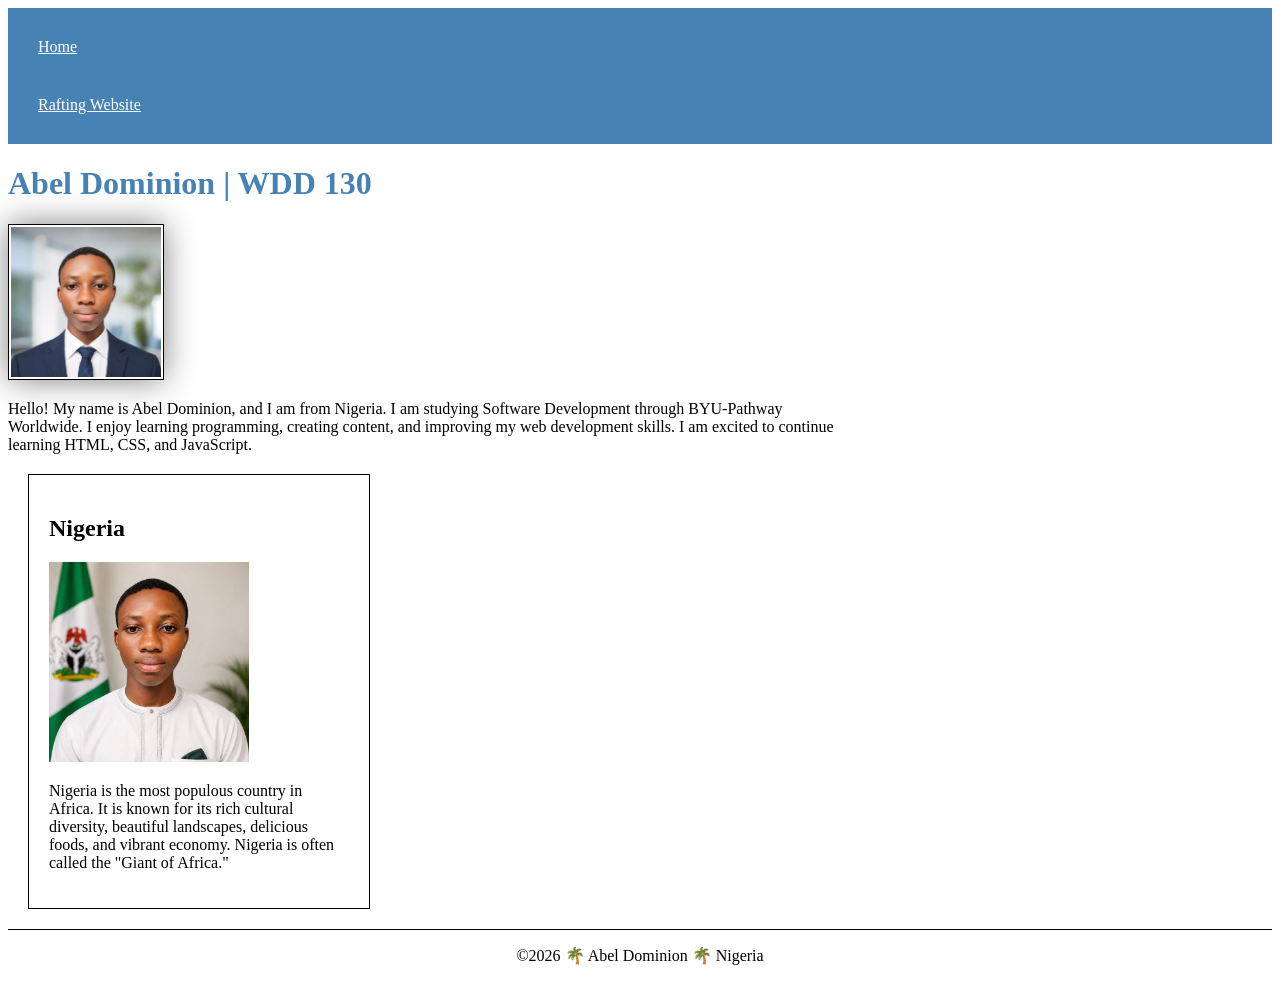
<file: index.html>
<!DOCTYPE html>
<html lang="en">

<head>
    <meta charset="UTF-8">
    <meta name="viewport" content="width=device-width, initial-scale=1.0">
    <title>Abel Dominion | WDD 130</title>

    <meta name="description"
      content="Abel Dominion WDD 130 home page showcasing web development assignments and projects.">
    <meta name="author" content="Abel Dominion">

    <link rel="stylesheet" href="styles/styles.css">
</head>

<body>
    <header>
        <nav>
            <a href="#">Home</a>
            <a href="wwr/">Rafting Website</a>
        </nav>
    </header>

    <main>
        <h1>Abel Dominion | WDD 130</h1>

        <img src="images/profile.jpg" alt="Hello, my name is Abel Dominion">

        <p>
            Hello! My name is Abel Dominion, and I am from Nigeria. I am studying Software
            Development through BYU-Pathway Worldwide. I enjoy learning programming, creating
            content, and improving my web development skills. I am excited to continue learning
            HTML, CSS, and JavaScript.
        </p>
    </main>

    <aside>
        <h2>Nigeria</h2>
        <img src="images/nigeria.jpg" alt="Beautiful scenery in Nigeria">
        <p>
            Nigeria is the most populous country in Africa. It is known for its rich cultural
            diversity, beautiful landscapes, delicious foods, and vibrant economy. Nigeria is
            often called the "Giant of Africa."
        </p>
    </aside>

    <footer>
        <p>&copy;2026 🌴 Abel Dominion 🌴 Nigeria</p>
    </footer>
</body>

</html>
</file>
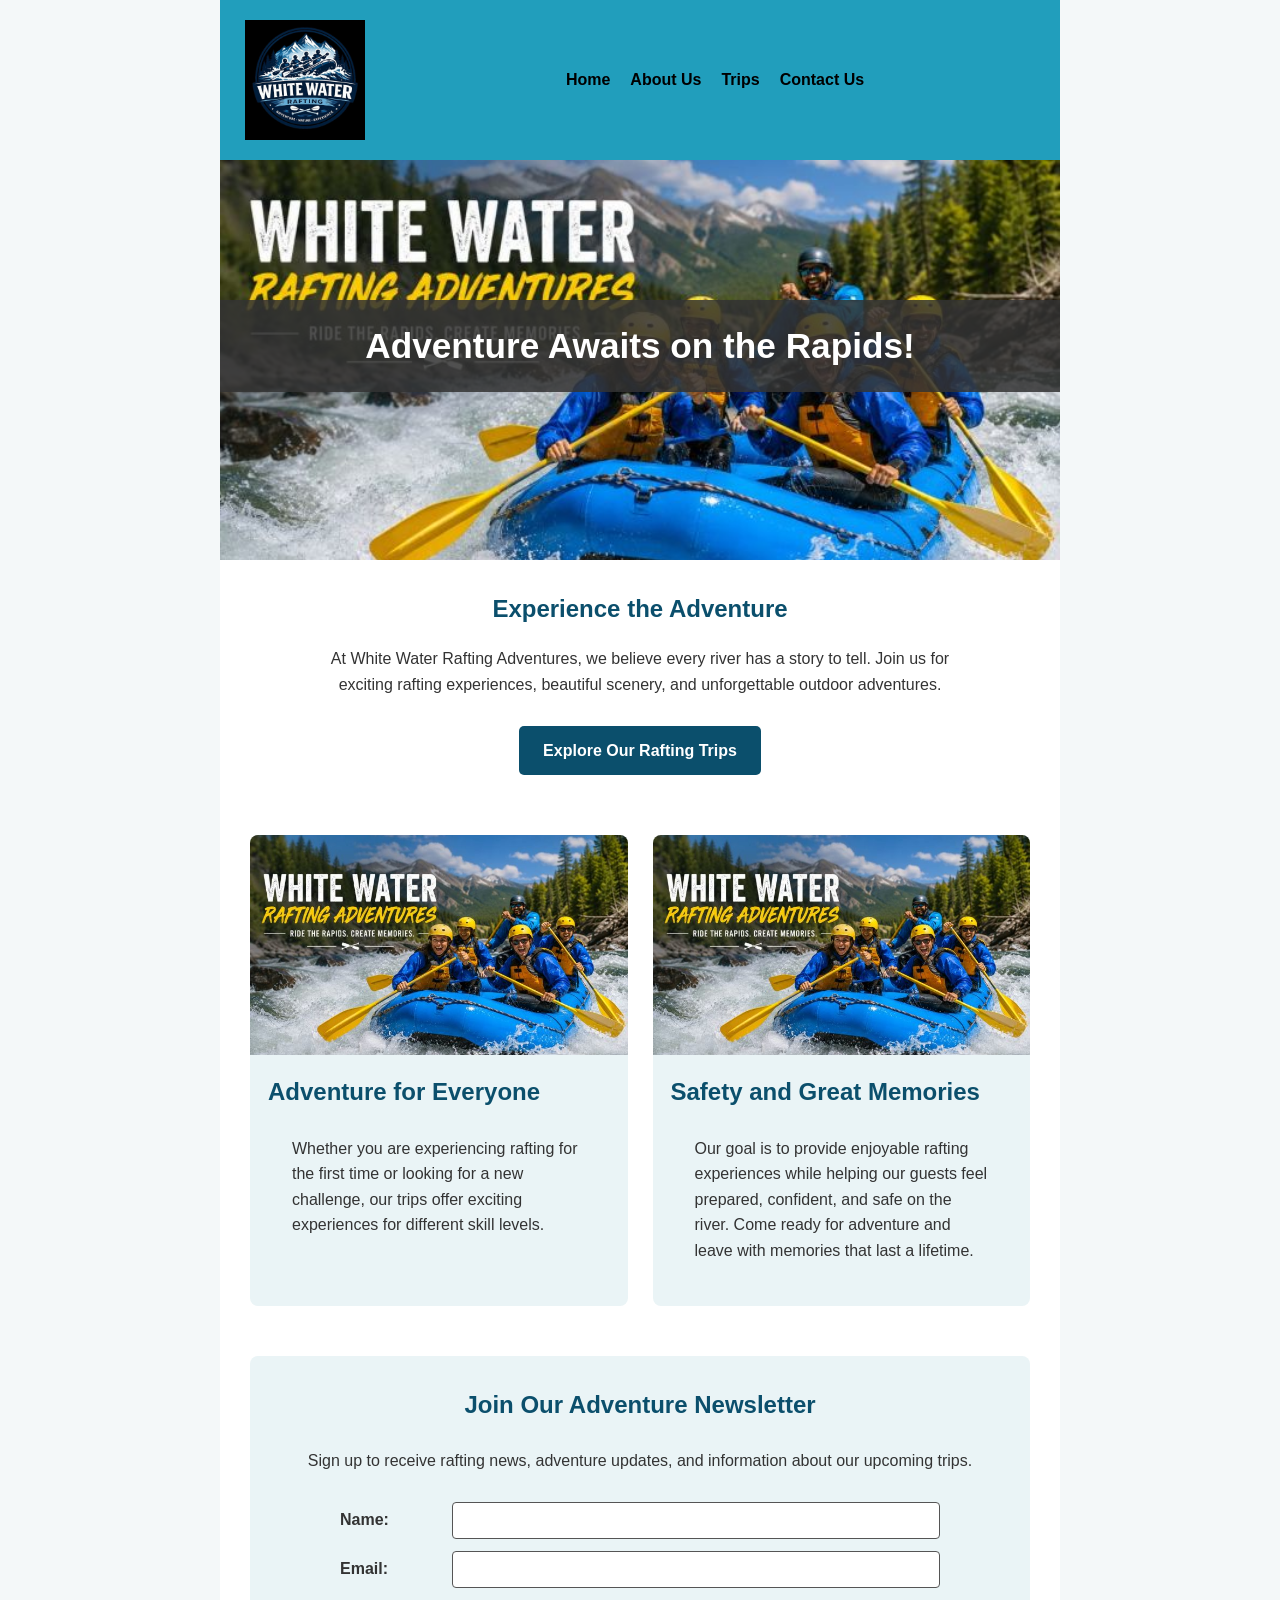
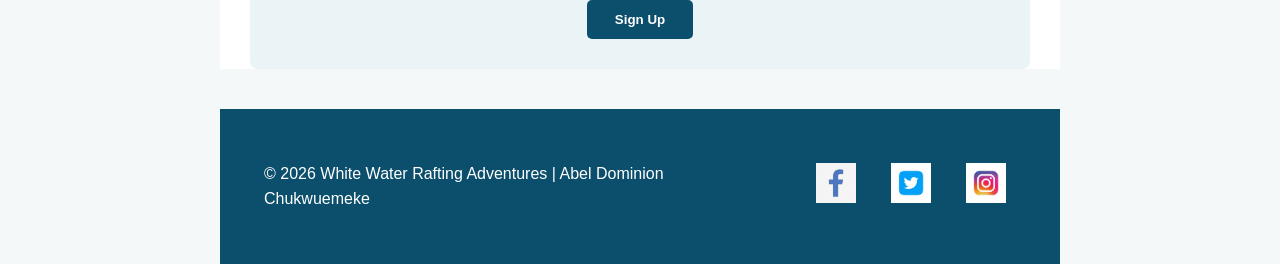
<file: wwr/index.html>
<!DOCTYPE html>
<html lang="en-US">

<head>
    <meta charset="UTF-8">
    <meta name="viewport" content="width=device-width, initial-scale=1.0">

    <meta name="description"
      content="Welcome to White Water Rafting Adventures. Discover exciting rafting trips, unforgettable river experiences, and outdoor adventures for everyone.">

    <meta name="author" content="Abel Dominion Chukwuemeke">

    <title>Home | White Water Rafting Adventures</title>

    <link rel="stylesheet" href="styles/rafting.css">
</head>

<body>

    <header>
        <img src="images/logo.jpg" alt="White Water Rafting Adventures Logo">

        <nav>
            <a href="index.html">Home</a>
            <a href="about.html">About Us</a>
            <a href="trips.html">Trips</a>
            <a href="contact.html">Contact Us</a>
        </nav>
    </header>

    <main>

        <!-- Hero Section -->
        <section class="hero">

            <img src="images/hero.jpg"
              alt="People enjoying an exciting white water rafting adventure">

            <h1>Adventure Awaits on the Rapids!</h1>

        </section>


        <!-- Introduction and Call to Action -->
        <section class="home-intro">

            <h2>Experience the Adventure</h2>

            <p>
                At White Water Rafting Adventures, we believe every river has
                a story to tell. Join us for exciting rafting experiences,
                beautiful scenery, and unforgettable outdoor adventures.
            </p>

            <a class="cta-button" href="trips.html">
                Explore Our Rafting Trips
            </a>

        </section>


        <!-- Purpose and Offerings -->
        <div class="home-grid">

            <article class="home-grid-item">

                <img src="images/adventure1.jpg" alt="Rafters enjoying an exciting river adventure">

                <div>
                    <h2>Adventure for Everyone</h2>

                    <p>
                        Whether you are experiencing rafting for the first
                        time or looking for a new challenge, our trips offer
                        exciting experiences for different skill levels.
                    </p>
                </div>

            </article>


            <article class="home-grid-item">

                <img src="images/adventure2.jpg" alt="Rafting group navigating the river">

                <div>
                    <h2>Safety and Great Memories</h2>

                    <p>
                        Our goal is to provide enjoyable rafting experiences
                        while helping our guests feel prepared, confident,
                        and safe on the river. Come ready for adventure and
                        leave with memories that last a lifetime.
                    </p>
                </div>

            </article>

        </div>


        <!-- Newsletter -->
        <section class="newsletter">

            <h2>Join Our Adventure Newsletter</h2>

            <p>
                Sign up to receive rafting news, adventure updates, and
                information about our upcoming trips.
            </p>

            <form action="#" method="post">

                <label for="newsletter-name">Name:</label>

                <input type="text" id="newsletter-name" name="newsletter-name" required>

                <label for="newsletter-email">Email:</label>

                <input type="email" id="newsletter-email" name="newsletter-email" required>

                <button type="submit">Sign Up</button>

            </form>

        </section>

    </main>


    <footer>

        <p>
            &copy; 2026 White Water Rafting Adventures |
            Abel Dominion Chukwuemeke
        </p>

        <nav class="socialmedia">

            <a href="https://facebook.com">
                <img src="images/facebook.png" alt="Facebook">
            </a>

            <a href="https://twitter.com">
                <img src="images/twitter.png" alt="Twitter">
            </a>

            <a href="https://instagram.com">
                <img src="images/instagram.png" alt="Instagram">
            </a>

        </nav>

    </footer>

</body>

</html>
</file>
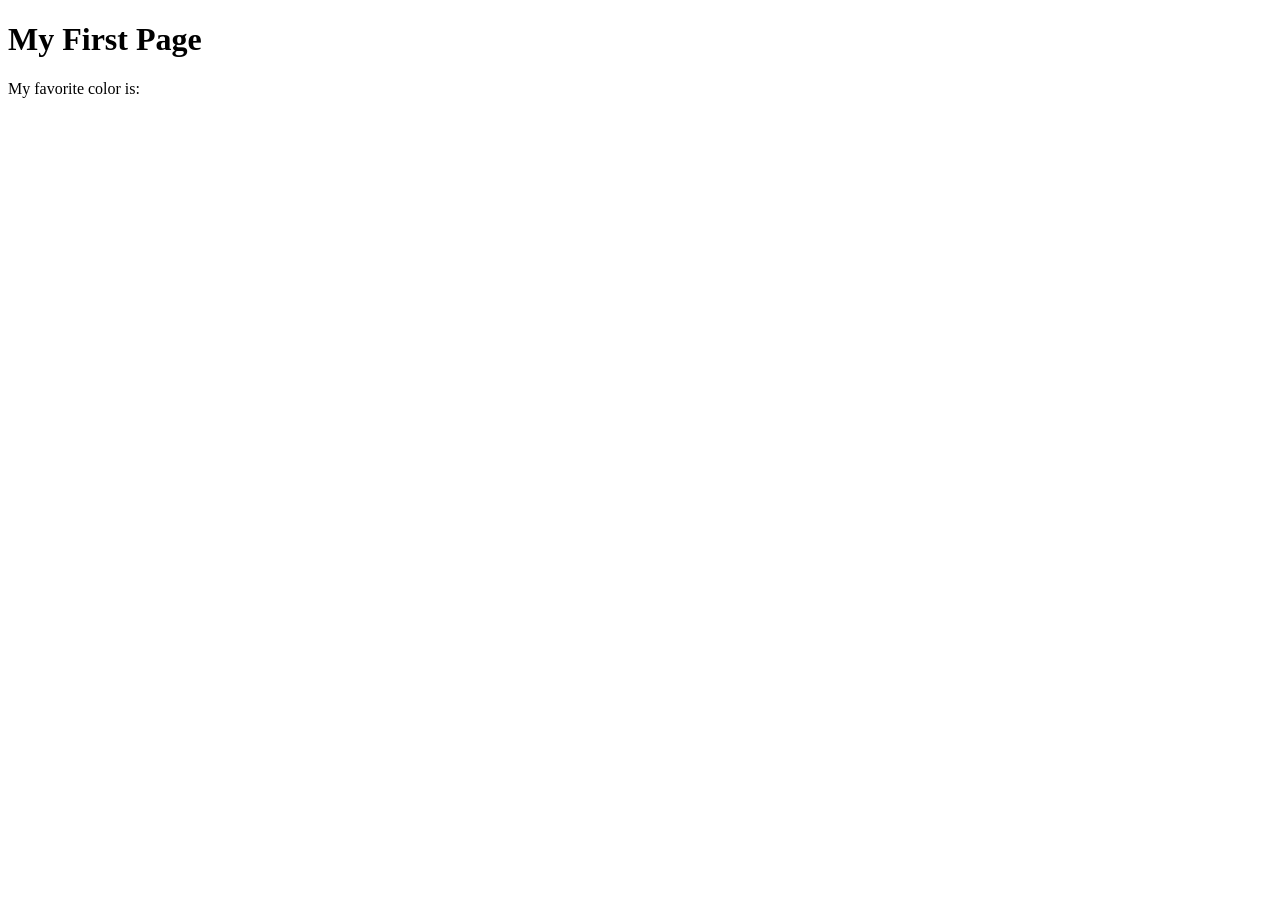
<file: week01/first-page.html>
<!DOCTYPE html>
<html lang="en">
<head>
    <meta charset="UTF-8">
    <meta name="viewport" content="width=device-width, initial-scale=1.0">
    <title>My First Page</title>
</head>
<body>
    <h1>My First Page</h1>
    <p>My favorite color is: </p>
</body>
</html>
</file>
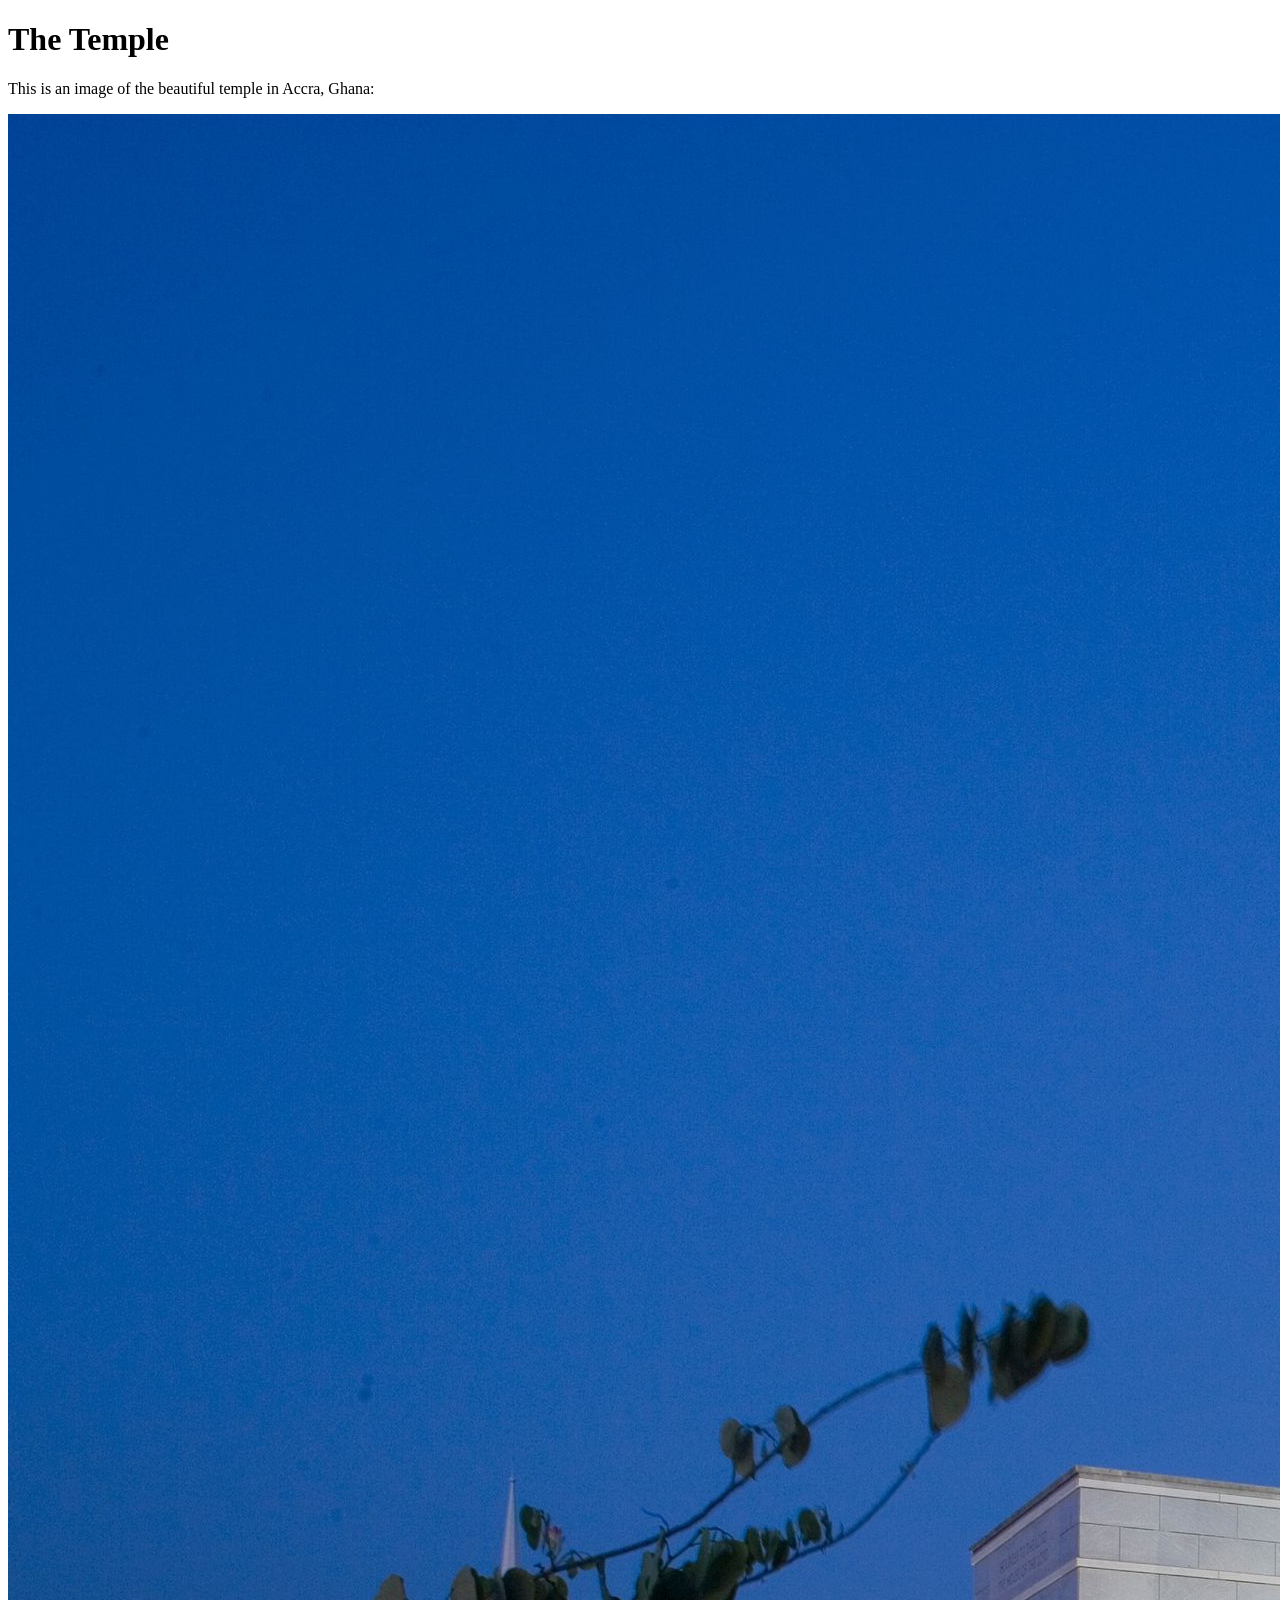
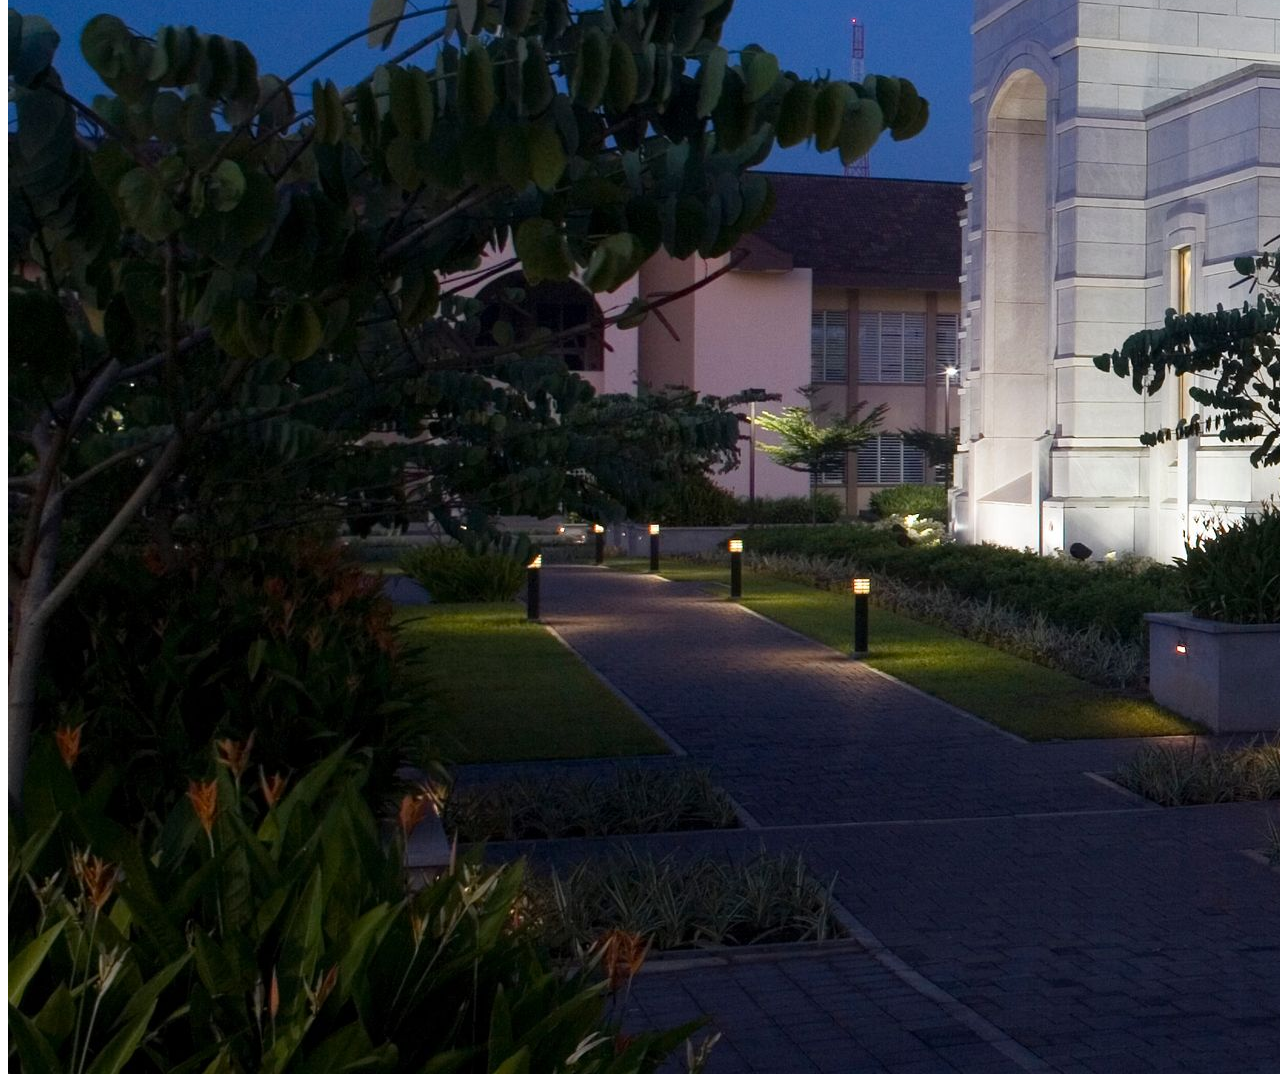
<file: week01/images.html>
<!DOCTYPE html>
<html lang="en">
<head>
    <meta charset="UTF-8">
    <meta name="viewport" content="width=device-width, initial-scale=1.0">
    <title>Temple Image</title>
</head>
<body>
    <h1>The Temple</h1>
    <p>This is an image of the beautiful temple in Accra, Ghana:</p>
    <img src="images/temple-large.jpeg" alt="The Accra Ghana Temple">
    
</body>
</html>
</file>
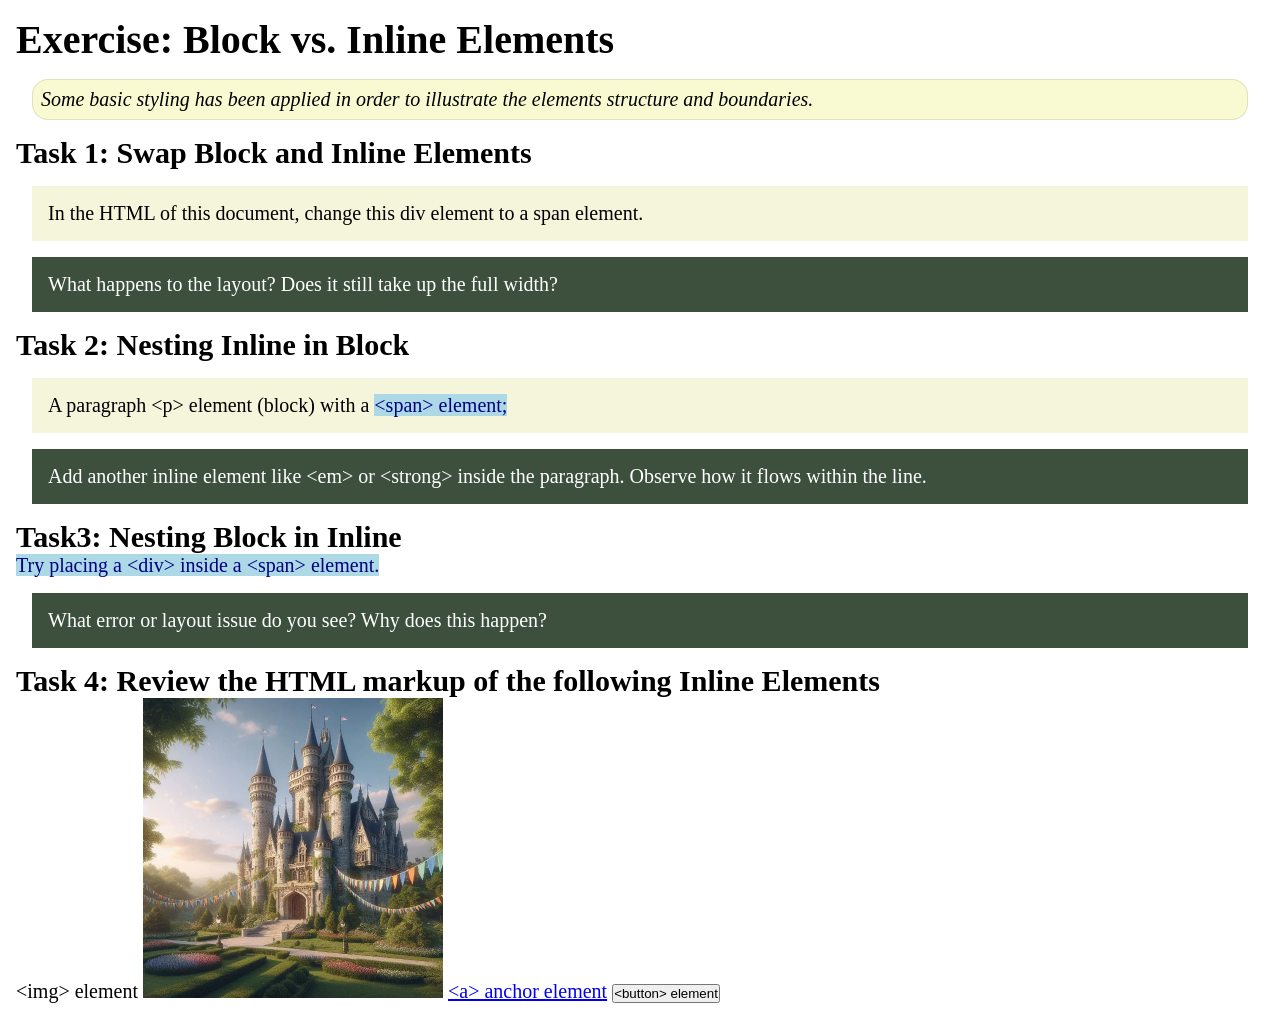
<file: week02/block-vs-inline.html>
<!DOCTYPE html>
<html lang="en">

<head>
    <meta charset="UTF-8">
    <meta name="viewport" content="width=device-width, initial-scale=1.0">
    <title>Exercise: Block vs. Inline Elements</title>
    <link rel="stylesheet" href="styles/block-vs-inline.css">
</head>

<body>
    <main>
        <h1>Exercise: Block vs. Inline Elements</h1>
        <p class="note">Some basic styling has been applied in order to illustrate the elements structure and
            boundaries.</p>

        <h2>Task 1: Swap Block and Inline Elements</h2>
        <div>In the HTML of this document, change this div element to a span element.</div>

        <p class="question">What happens to the layout? Does it still take up the full width?</p>

        <h2>Task 2: Nesting Inline in Block</h2>
        <p>A paragraph &lt;p&gt; element (block) with a <span>&lt;span&gt; element;</span></p>
        <p class="question">Add another inline element like &lt;em&gt; or &lt;strong&gt; inside the paragraph. Observe
            how it flows within the line.</p>

        <h2>Task3: Nesting Block in Inline</h2>
        <span>Try placing a &lt;div&gt; inside a &lt;span&gt; element.</span>
            <p class="question">What error or layout issue do you see? Why does this happen?</p>


            <h2>Task 4: Review the HTML markup of the following Inline Elements</h2>
        &lt;img&gt; element
        <img src="images/castle.webp" alt="placeholder image (images are inline)" width="300" height="300">
        <a href="https://churchofjesuschrist.org">&lt;a&gt; anchor element</a>
        <button type="button">&lt;button&gt; element</button>
    </main>
</body>

</html>
</file>
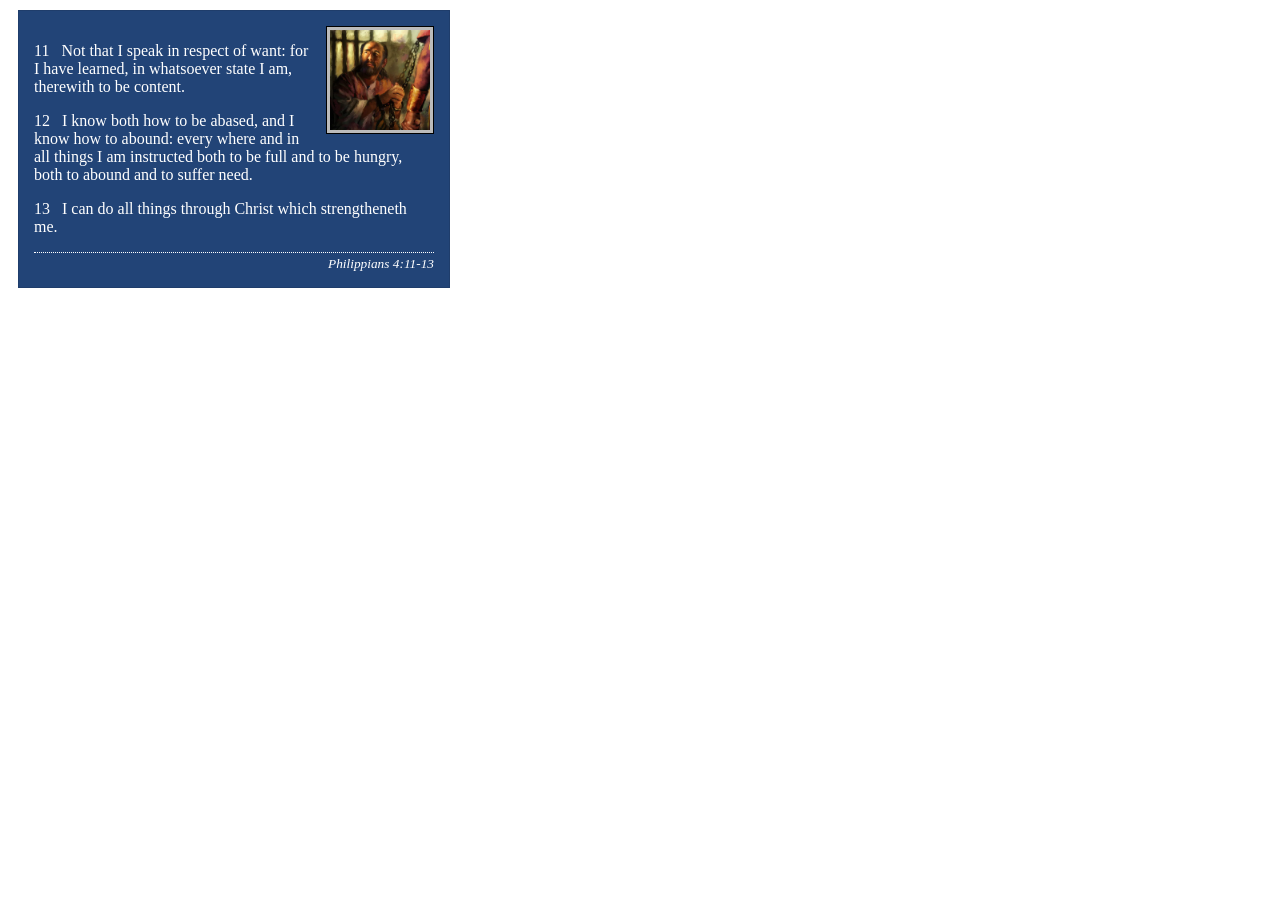
<file: week02/box-model-solution.html>
<!DOCTYPE html>
<html lang="en">
<head>
    <meta charset="UTF-8">
    <meta name="viewport" content="width=device-width, initial-scale=1.0">
    <title>Box Model Activity</title>
    <link rel="stylesheet" href="styles/box-model-solution.css">
</head>
<body>
    <main>
        <div class="callout">
            <img src="images/apostle-paul-imprisoned.webp" alt="Paul the Apostle - Imprisoned in Rome" width="200" height="200">
            <blockquote>
                <p>11 &nbsp; Not that I speak in respect of want: for I have learned, in whatsoever state I am, therewith to be content.</p>
                <p>12 &nbsp; I know both how to be abased, and I know how to abound: every where and in all things I am instructed both to be full and to be hungry, both to abound and to suffer need.</p>
                <p>13 &nbsp; I can do all things through Christ which strengtheneth me.</p>
            </blockquote>
            <cite>Philippians 4:11-13</cite>
        </div>
    </main>
</body>
</html>
</file>
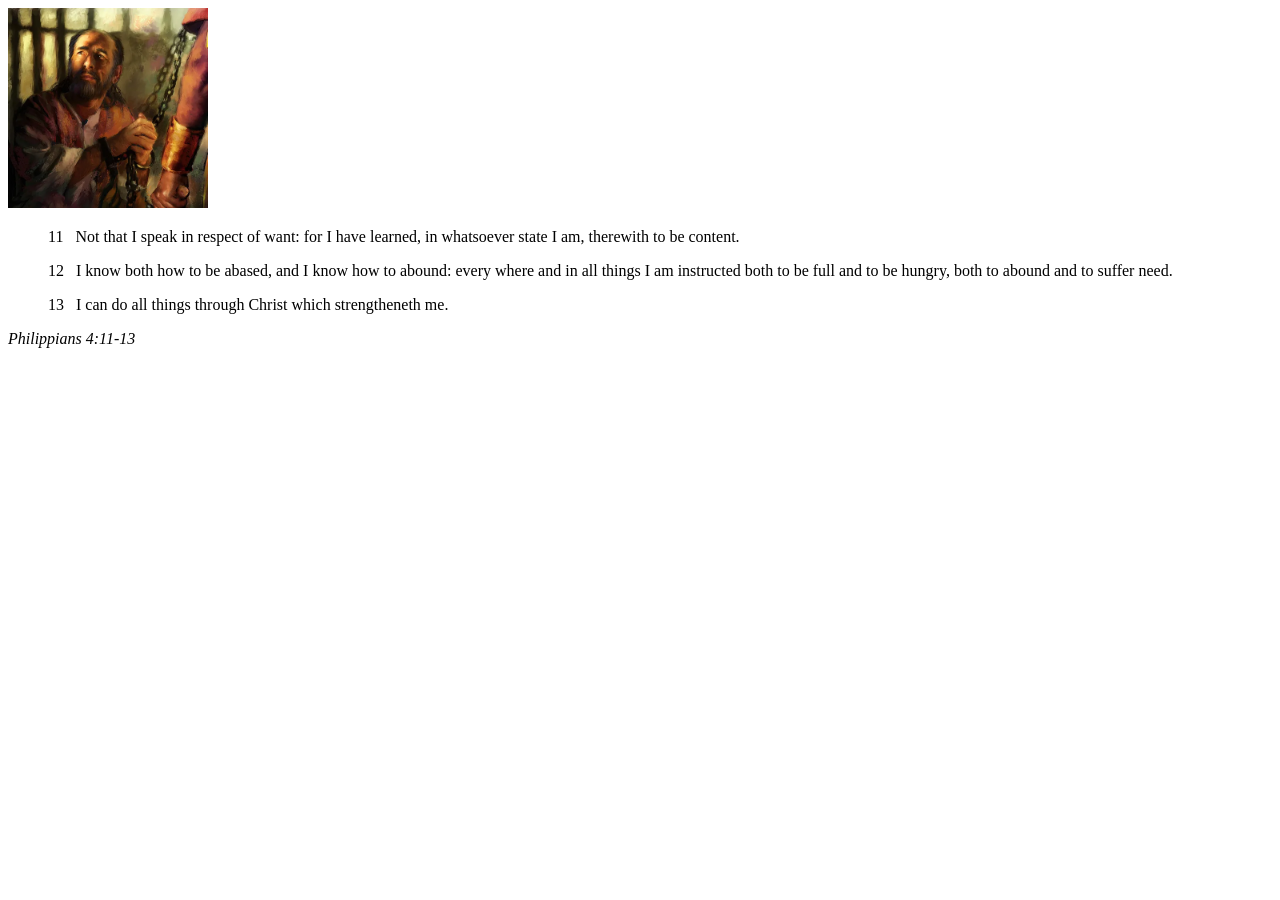
<file: week02/box-model.html>
<!DOCTYPE html>
<html lang="en">
<head>
    <meta charset="UTF-8">
    <meta name="viewport" content="width=device-width, initial-scale=1.0">
    <title>Box Model Activity</title>
</head>
<body>
    <main>
        <div class="callout">
            <img src="images/apostle-paul-imprisoned.webp" alt="Paul the Apostle - Imprisoned in Rome" width="200" height="200">
            <blockquote>
                <p>11 &nbsp; Not that I speak in respect of want: for I have learned, in whatsoever state I am, therewith to be content.</p>
                <p>12 &nbsp; I know both how to be abased, and I know how to abound: every where and in all things I am instructed both to be full and to be hungry, both to abound and to suffer need.</p>
                <p>13 &nbsp; I can do all things through Christ which strengtheneth me.</p>
            </blockquote>
            <cite>Philippians 4:11-13</cite>
        </div>
    </main>
</body>
</html>
</file>
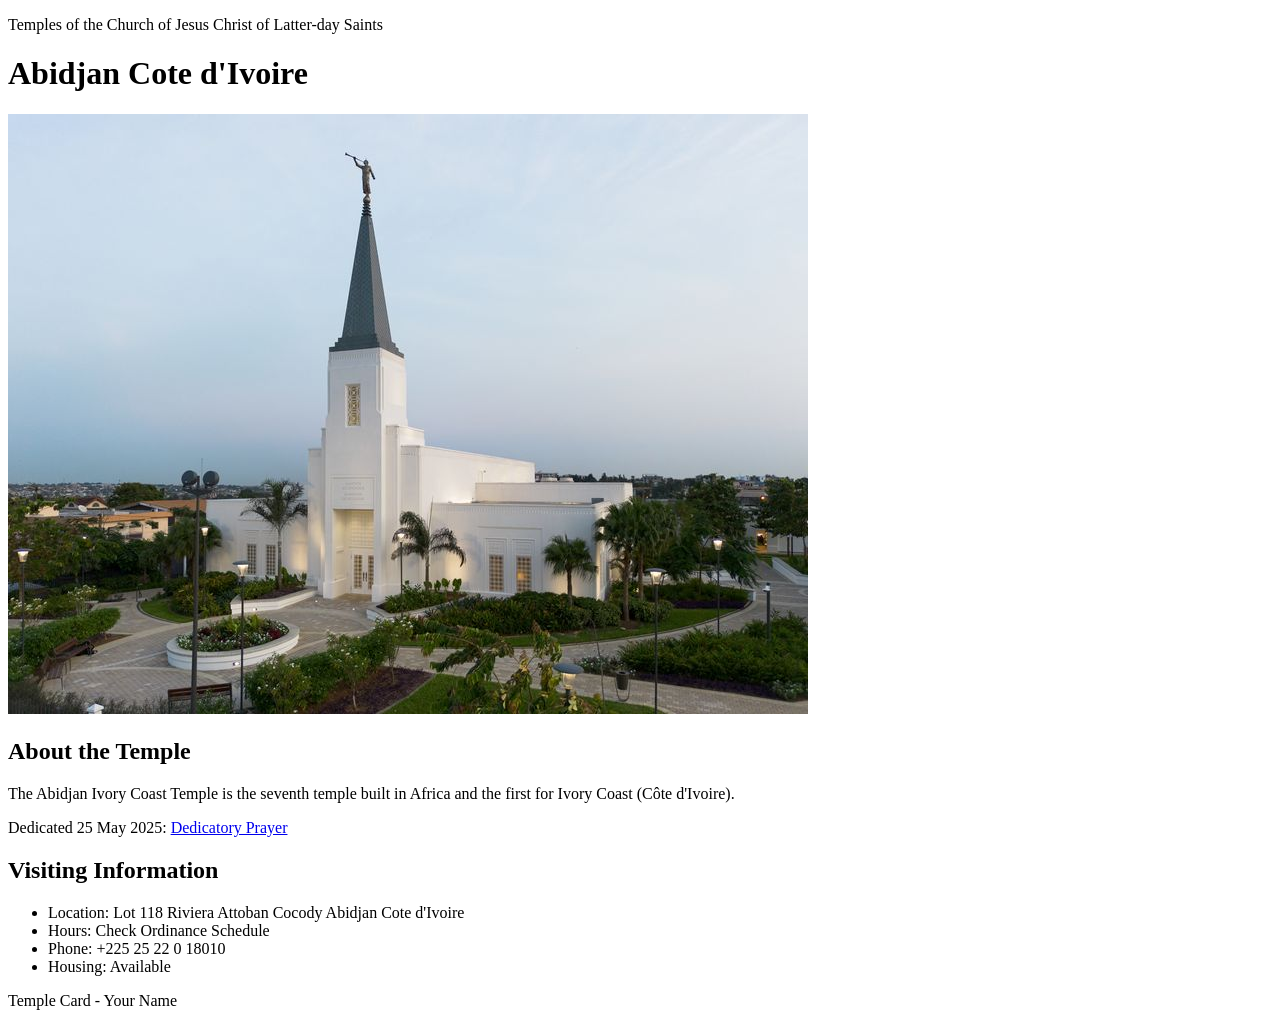
<file: week02/temple.html>
<!DOCTYPE html>
<html lang="en">

<head>
    <meta charset="UTF-8">
    <meta name="viewport" content="width=device-width, initial-scale=1.0">
    <title>Temple Card - Abidjan Cote d'Ivoire</title>
</head>

<body>
    <header>
        <p>Temples of the Church of Jesus Christ of Latter-day Saints</p>
    </header>
    <main>
        <h1>Abidjan Cote d'Ivoire</h1>
        <picture>
            <img src="images/abidjan-ivory-coast.jpeg" alt="Abidjan Cote d'Ivoire Temple">
        </picture>
        <section>
            <h2>About the Temple</h2>
            <p>The Abidjan Ivory Coast Temple is the seventh temple built in Africa and the first for Ivory Coast (Côte
                d'Ivoire).</p>
            <p>Dedicated 25 May 2025: <a
                    href="https://www.churchofjesuschrist.org/temples/dedicatory-prayer/abidjan-ivory-coast-temple/2025-05-25?lang=eng"
                    target="_blank" rel="noopener noreferrer">Dedicatory Prayer</a></p>
        </section>
        <section>
            <h2>Visiting Information</h2>
            <ul>
                <li>Location: Lot 118 Riviera Attoban Cocody Abidjan Cote d'Ivoire</li>
                <li>Hours: Check Ordinance Schedule</li>
                <li>Phone: +225 25 22 0 18010</li>
                <li>Housing: Available</li>
            </ul>
        </section>
    </main>
    <footer>
        <p>Temple Card - Your Name</p>
    </footer>
</body>

</html>
</file>
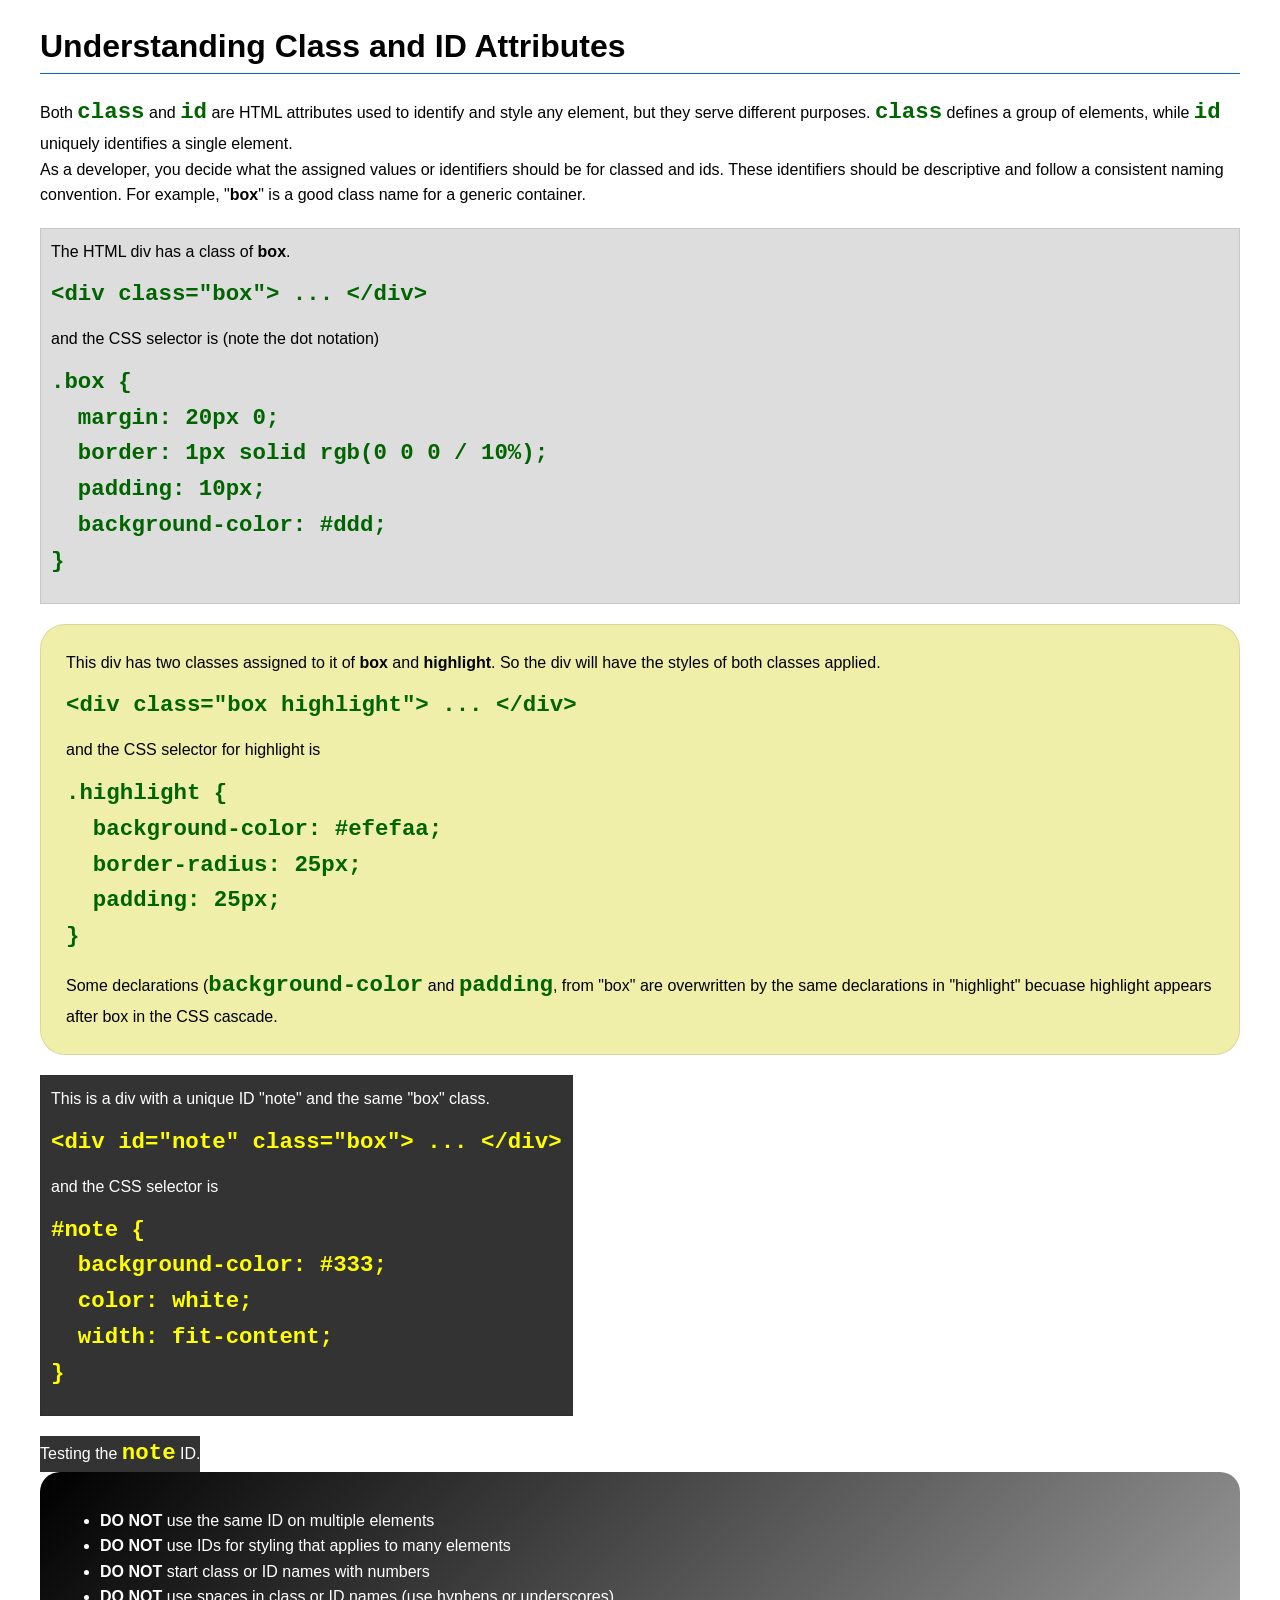
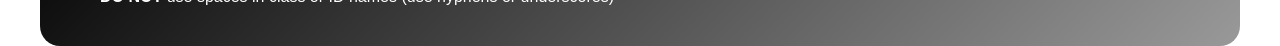
<file: week03/class-and-id.html>
<!DOCTYPE html>
<html lang="en">

<head>
    <meta charset="UTF-8">
    <meta name="viewport" content="width=device-width, initial-scale=1.0">
    <title>Class vs ID Attributes</title>
    <link rel="stylesheet" href="styles/class-and-id.css">
</head>

<body>
    <h1>Understanding Class and ID Attributes</h1>
    <p>Both <code>class</code> and <code>id</code> are HTML attributes used to identify and style any element, but they
        serve different purposes. <code>class</code> defines a group of elements, while <code>id</code> uniquely
        identifies a single element.</p>
    <p>As a developer, you decide what the assigned values or identifiers should be for classed and ids. These
        identifiers should be
        descriptive and follow a consistent naming convention. For example, "<strong>box</strong>" is a good class name
        for a generic container.</p>
    <div class="box">
        <p>The HTML div has a class of <strong>box</strong>.</p>
        <pre><code class="html">&lt;div class="box"&gt; ... &lt;/div&gt;</code></pre>
        and the CSS selector is (note the dot notation)
        <pre><code class="css">.box {
  margin: 20px 0;
  border: 1px solid rgb(0 0 0 / 10%);
  padding: 10px;
  background-color: #ddd; 
}</code></pre>
    </div>

    <div class="box highlight">
        <p>This div has two classes assigned to it of <strong>box</strong> and <strong>highlight</strong>. So the div
            will have the styles of both classes applied.</p>
        <pre><code class="html">&lt;div class="box highlight"&gt; ... &lt;/div&gt;</code></pre>
        and the CSS selector for highlight is
        <pre><code class="css">.highlight {
  background-color: #efefaa;
  border-radius: 25px;
  padding: 25px;
}</code></pre>
<p>Some declarations (<code>background-color</code> and <code>padding</code>, from "box" are overwritten by the same declarations in "highlight" becuase highlight appears after box in the CSS cascade.</p>
    </div>

    <div id="note" class="box">
        <p>This is a div with a unique ID "note" and the same "box" class.</p>
        <pre><code class="html">&lt;div id="note" class="box"&gt; ... &lt;/div&gt;</code></pre>
        and the CSS selector is
        <pre><code class="css">#note {
  background-color: #333;
  color: white;
  width: fit-content;
}</code></pre>
    </div>

    <div id="note">
        <p>Testing the <code>note</code> ID.</p>
    </div>

    <section id="best-practice">
        <ul>
            <li><strong>DO NOT</strong> use the same ID on multiple elements</li>
            <li><strong>DO NOT</strong> use IDs for styling that applies to many elements</li>
            <li><strong>DO NOT</strong> start class or ID names with numbers</li>
            <li><strong>DO NOT</strong> use spaces in class or ID names (use hyphens or underscores)</li>
        </ul>
    </section>




</body>

</html>
</file>
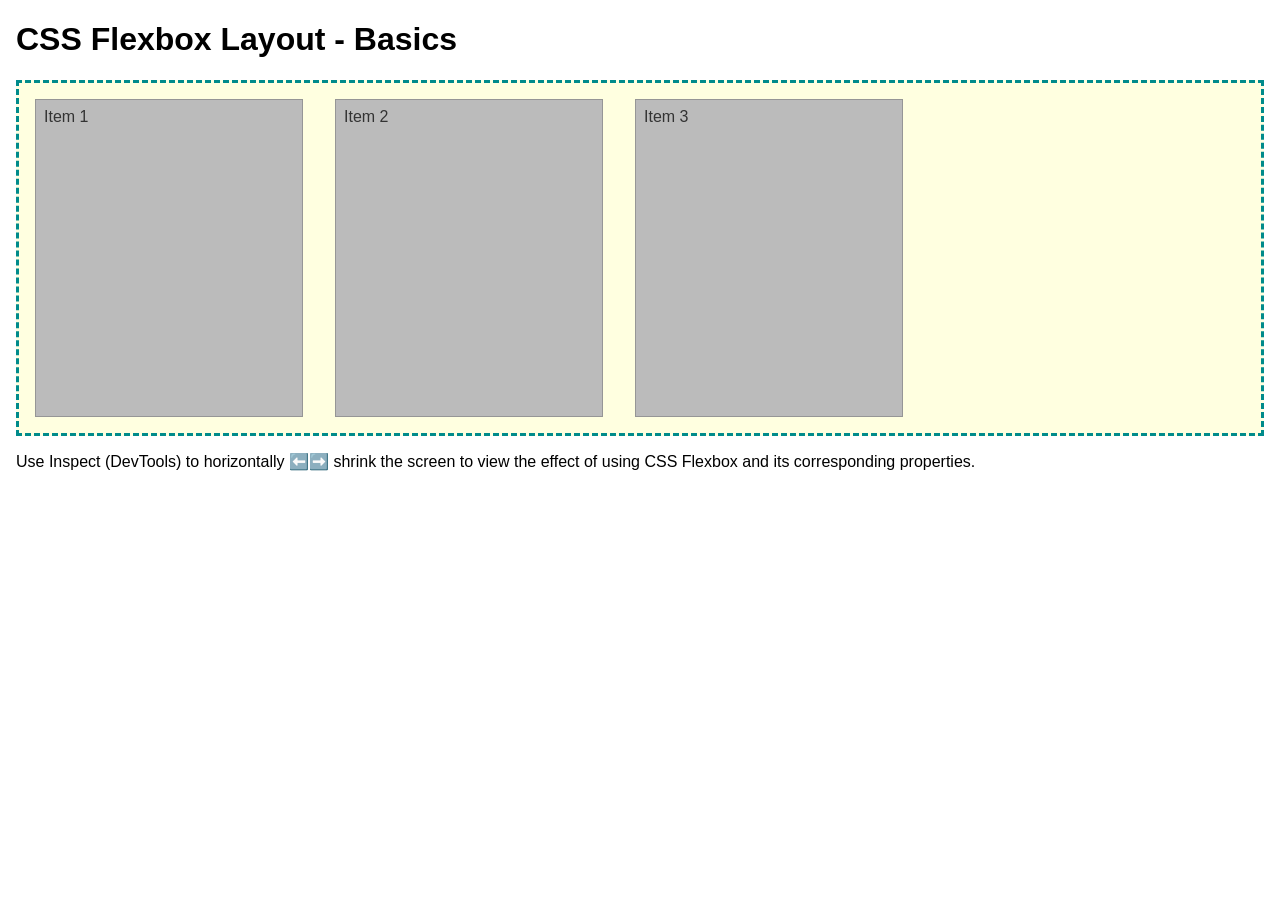
<file: week04/flexbox-layout.html>
<!DOCTYPE html>
<html lang="en">
<head>
    <meta charset="UTF-8">
    <meta name="viewport" content="width=device-width, initial-scale=1.0">
    <title>CSS Flexbox Layout - Basics</title>
    <link rel="stylesheet" href="styles/flexbox.css">
</head>
<body>
    <main>
        <h1>CSS Flexbox Layout - Basics</h1>
        <div class="flex-container">
            <div class="flex-item item1">Item 1</div>
            <div class="flex-item item2">Item 2</div>
            <div class="flex-item item3">Item 3</div>
        </div>
        <p>Use Inspect (DevTools) to horizontally ⬅️➡️ shrink the screen to view the effect of using CSS Flexbox and its corresponding properties.</p>
    </main>
</body>
</html>
</file>
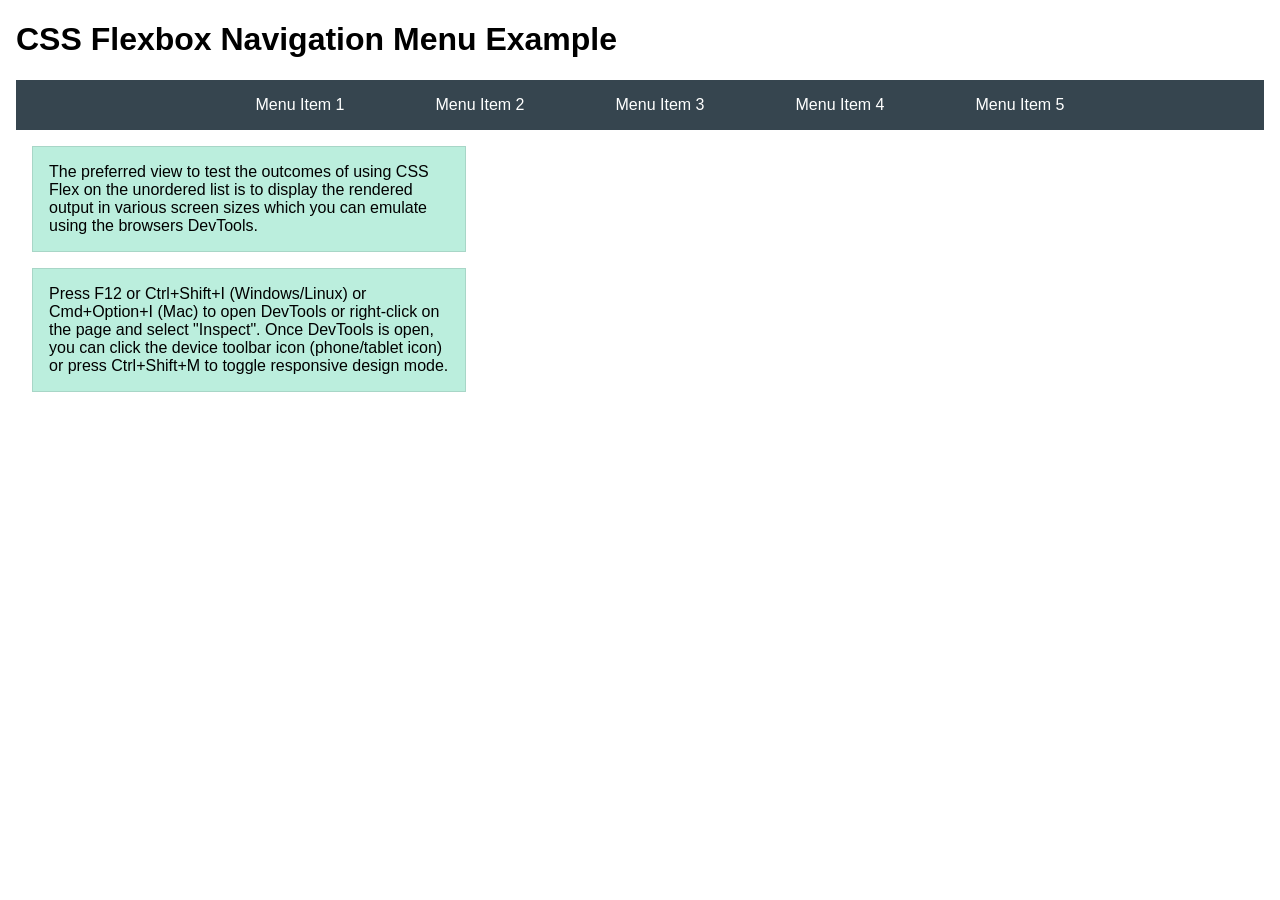
<file: week04/flexbox-menu.html>
<!DOCTYPE html>
<html lang="en">
<head>
    <meta charset="UTF-8">
    <meta name="viewport" content="width=device-width, initial-scale=1.0">
    <title>CSS Flexbox - Navigation Menu</title>
    <link rel="stylesheet" href="styles/flexbox-menu.css">
</head>
<body>
    <main>
        <h1>CSS Flexbox Navigation Menu Example</h1>
        <nav>
            <ul>
                <li><a href="#">Menu Item 1</a></li>
                <li><a href="#">Menu Item 2</a></li>
                <li><a href="#">Menu Item 3</a></li>
                <li><a href="#">Menu Item 4</a></li>
                <li><a href="#">Menu Item 5</a></li>
            </ul>
        </nav>
        <p>The preferred view to test the outcomes of using CSS Flex on the unordered list is to display the rendered output in various screen sizes which you can emulate using the browsers DevTools.</p>

        <p>Press F12 or Ctrl+Shift+I (Windows/Linux) or Cmd+Option+I (Mac) to open DevTools or right-click on the page and select "Inspect". Once DevTools is open, you can click the device toolbar icon (phone/tablet icon) or press Ctrl+Shift+M to toggle responsive design mode.</p>

                      
        
    </main>
</body>
</html>
</file>
<file: styles/styles.css>
nav {
    background-color: steelblue;
    padding: 10px;
}

nav a {
    color: white;
    display: block;
    padding: 20px;
}

h1 {
    color: steelblue;
}

main {
    max-width: 840px;
}

main img {
    width: 150px;
    height: auto;
    border: 1px solid #000;
    padding: 2px;
    box-shadow: 0 0 30px gray;
}

aside {
    width: 300px;
    margin: 20px;
    border: 1px solid #000;
    padding: 20px;
    backgrbound-color: #eee;
    color: #000;
}

aside img {
    width: 200px;
    height: auto;
}

p {
    padding: 0;
}

footer {
    margin-top: 20px;
    border-top: 1px solid #000;
    text-align: center;
}
</file>
<file: wwr/styles/rafting.css>
:root {
    --primary-color: #0b4f6c;
    --secondary-color: #219ebc;
    --accent1-color: #333333;
    --accent2-color: #ffffff;
    --heading-font: Arial, sans-serif;
    --body-font: Verdana, sans-serif;
}

* {
    margin: 0;
    padding: 0;
    box-sizing: border-box;
}

body {
    font-family: var(--body-font);
    color: var(--accent1-color);
    background-color: #f4f8f9;
    line-height: 1.6;
}

header,
main,
footer {
    width: 840px;
    margin: 0 auto;
}

header {
    display: grid;
    grid-template-columns: 150px 1fr;
    align-items: center;
    justify-items: center;
    padding: 10px;
    background-color: var(--secondary-color);
}

header img {
    width: 120px;
    height: auto;
    margin: 10px;
}

nav a {
    text-decoration: none;
    color: #000000;
    font-weight: bold;
    padding: 10px;
}

nav a:hover {
    color: var(--accent2-color);
}

main {
    background-color: var(--accent2-color);
}

footer {
    display: flex;
    justify-content: space-between;
    align-items: center;
    background-color: var(--primary-color);
    color: var(--accent2-color);
    padding: 20px;
}

h1,
h2 {
    font-family: var(--heading-font);
    color: var(--primary-color);
}

nav,
p,
section,
article {
    margin: 16px;
    padding: 8px;
}

nav {
    display: flex;
    justify-content: space-evenly;
    align-items: center;
}

/* =========================
   HERO SECTION
   ========================= */

.hero {
    position: relative;
    margin: 0;
    padding: 0;
}

.hero img {
    display: block;
    width: 100%;
    height: 400px;
    object-fit: cover;
}

.hero h1 {
    position: absolute;
    top: 35%;
    left: 0;
    width: 100%;
    margin: 0;
    padding: 18px;
    text-align: center;
    background-color: rgba(51, 51, 51, 0.85);
    color: var(--accent2-color);
    font-size: 2.2rem;
}

/* =========================
   HOME INTRODUCTION
   ========================= */

.home-intro {
    text-align: center;
    padding: 30px 50px;
    margin: 0;
}

.home-intro h2 {
    margin-bottom: 10px;
}

.home-intro p {
    max-width: 650px;
    margin: 0 auto 20px;
}

/* =========================
   CALL TO ACTION
   ========================= */

.cta-button {
    display: inline-block;
    background-color: var(--primary-color);
    color: var(--accent2-color);
    text-decoration: none;
    font-weight: bold;
    padding: 12px 24px;
    border-radius: 5px;
}

.cta-button:hover {
    background-color: var(--secondary-color);
}

/* =========================
   HOME GRID
   ========================= */

.home-grid {
    display: grid;
    grid-template-columns: 1fr 1fr;
    gap: 25px;
    padding: 30px;
    margin: 0;
}

.home-grid-item {
    margin: 0;
    padding: 0;
    background-color: #eaf4f6;
    border-radius: 8px;
    overflow: hidden;
}

.home-grid-item img {
    display: block;
    width: 100%;
    height: 220px;
    object-fit: cover;
}

.home-grid-item div {
    padding: 18px;
}

.home-grid-item h2 {
    margin-bottom: 8px;
}

/* =========================
   NEWSLETTER
   ========================= */

.newsletter {
    background-color: #eaf4f6;
    text-align: center;
    margin: 20px 30px 40px;
    padding: 30px;
    border-radius: 8px;
}

.newsletter h2 {
    margin-bottom: 10px;
}

.newsletter p {
    margin-bottom: 20px;
}

.newsletter form {
    display: grid;
    grid-template-columns: 100px 1fr;
    gap: 12px;
    max-width: 600px;
    margin: 0 auto;
    text-align: left;
}

.newsletter label {
    font-weight: bold;
    align-self: center;
}

.newsletter input {
    padding: 10px;
    border: 1px solid #555555;
    border-radius: 4px;
    width: 100%;
}

.newsletter button {
    grid-column: 1 / 3;
    justify-self: center;
    background-color: var(--primary-color);
    color: var(--accent2-color);
    border: none;
    padding: 12px 28px;
    font-weight: bold;
    border-radius: 5px;
    cursor: pointer;
}

.newsletter button:hover {
    background-color: var(--secondary-color);
}

/* =========================
   HISTORY SECTION
   ========================= */

.history {
    display: grid;
    grid-template-columns: 1fr 200px 1fr;
    align-items: center;
    gap: 20px;
    margin: 30px 0;
}

.history h2 {
    grid-column: 1 / 4;
    text-align: center;
    margin-bottom: 15px;
}

.history img {
    width: 100%;
    height: auto;
}

/* =========================
   ADVENTURE SECTION
   ========================= */

.adventures {
    display: grid;
    grid-template-columns: repeat(5, 1fr);
    gap: 10px;
    margin: 30px 0;
}

.adventures h2 {
    grid-column: 1 / 6;
    text-align: center;
    margin-bottom: 20px;
}

.adventures figure {
    text-align: center;
}

.adventures img {
    width: 100%;
    height: 120px;
    object-fit: cover;
}

.adventures figcaption {
    margin-top: 8px;
    font-size: 0.9rem;
    font-weight: bold;
}

/* =========================
   FOOTER SOCIAL MEDIA
   ========================= */

.socialmedia {
    display: flex;
    gap: 15px;
}

.socialmedia a {
    text-decoration: none;
}

.socialmedia img {
    width: 40px;
    height: 40px;
}

/* =========================
   CONTACT PAGE
   ========================= */

.contact-info,
.map,
.employees,
.contact-form {
    margin: 2rem auto;
    max-width: 900px;
    padding: 1rem;
}

.map iframe {
    width: 100%;
    height: 350px;
    border: none;
}

.employees {
    display: flex;
    justify-content: space-around;
    gap: 20px;
    flex-wrap: wrap;
}

.employees figure {
    text-align: center;
}

.employees img {
    width: 200px;
    height: auto;
}

.contact-form form {
    display: grid;
    gap: 1rem;
}

.contact-form input,
.contact-form textarea {
    padding: 0.5rem;
    width: 100%;
}

.contact-form button {
    padding: 0.75rem;
    cursor: pointer;
}

/* =========================
   TRIPS PAGE
   ========================= */

.trips-intro {
    text-align: center;
    padding: 25px;
    margin: 0;
}

.trips-grid {
    display: grid;
    grid-template-columns: repeat(3, 1fr);
    gap: 20px;
    padding: 25px;
    margin: 0;
}

.trip-card {
    background-color: #eaf4f6;
    border-radius: 8px;
    overflow: hidden;
    margin: 0;
}

.trip-card img {
    width: 100%;
    height: 180px;
    object-fit: cover;
    display: block;
}

.trip-card h2 {
    padding: 15px 15px 5px;
}

.trip-card p {
    padding: 0 15px 15px;
    margin: 0;
}

.trip-table {
    width: calc(100% - 50px);
    margin: 20px 25px 40px;
    border-collapse: collapse;
}

.trip-table caption {
    font-size: 1.5rem;
    font-weight: bold;
    color: var(--primary-color);
    padding: 15px;
}

.trip-table th,
.trip-table td {
    border: 1px solid #555555;
    padding: 12px;
    text-align: center;
}

.trip-table th {
    background-color: var(--primary-color);
    color: var(--accent2-color);
}

.trips-cta {
    text-align: center;
    padding: 25px;
    margin: 0;
}
</file>
<file: week02/styles/block-vs-inline.css>
* {
    margin: 0;
    padding: 0;
}

body {
    font-size: 20px;
    margin: 1rem;
}

p,
div {
    background-color: beige;
    margin: 1rem;
    padding: 1rem;
}

span {
    color: navy;
    background-color: lightblue;
}

code {
    margin: 0;
    padding: 0;
    color: green;
    font-size: 1.2rem;
}

.note {
    font-style: italic;
    background-color: lightgoldenrodyellow;
    border-radius: 1rem;
    border: 1px solid rgb(0 0 0 / 10%);
    margin: 1rem;
    padding: .5rem;
}

.question {
    background-color: #3d503d;
    color: #fff;
}
</file>
<file: week02/styles/box-model-solution.css>
.callout {
    max-width: 400px;
    margin: 10px;
    border: 1px solid rgba(0, 0, 0, .1);
    padding: 15px;
    background-color: #247;
    color: #fff;
}

.callout img {
    float: right;
    margin: 0 0 10px 15px;
    border: 1px solid #000;
    padding: 3px;
    background-color: #bbb;
    width: 100px;
    height: auto;

}

blockquote {
    margin: 0;
}

cite {
    display: block;
    border-top: 1px dotted #fff;
    padding-top: 3px;
    text-align: right;
    font-size: smaller;
}
</file>
<file: week03/styles/class-and-id.css>
body {
    font-family: Arial, sans-serif;
    line-height: 1.6;
    margin: 0;
    padding: 0 40px;
}

h1 {
    border-bottom: 1px solid rgb(0 110 182);
    padding-bottom: 0;
}



p {
    margin: 0;
}

code {
    color: darkgreen;
    font-weight: 700;
    font-size: 1.4rem;
}

/* Class examples - can be reused */

.box {
    margin: 20px 0;
    border: 1px solid rgb(0 0 0 / 10%);
    padding: 10px;
    background-color: #ddd; /* this is shorthand for #dddddd */
}

.highlight {
    background-color: #efefaa;
    border-radius: 25px;
    padding: 25px;
}

/* ID examples - should be unique */

#note {
    background-color: #333;
    color: white;
    width: fit-content;
}

#note code {
    color: yellow;
}

#best-practice {
    background: linear-gradient(135deg, #000 0%, #999 100%);
    color: white;
    border-radius: 20px;
    padding: 20px
}
</file>
<file: week04/styles/flexbox.css>
body {
    font-family: Helvetica, Arial, sans-serif;
    margin: 1rem;
}

.flex-container {
    border: 3px dashed darkcyan;
    background-color: lightyellow;
    display: flex;
    flex-wrap: wrap;
}

.flex-item {
    width: 250px;
    margin: 1rem;
    border: 1px solid rgb(0 0 0 / 20%);
    padding: 0.5rem;
    background-color: #bbb;
    color: #333;
}

.item1 {
    min-height: 100px;
}

.item2 {
    min-height: 200px;
}

.item3 {
    min-height: 300px;
}
</file>
<file: week04/styles/flexbox-menu.css>
body {
    font-family: Helvetica, Arial, sans-serif;
    margin: 1rem;
}

nav {
    background-color: #36454f;
}

nav ul {
    list-style-type: none;
    display: flex;
    flex-wrap: wrap;
    max-width: 900px;
    margin: 0 auto;
    justify-content: space-around;
    align-items: center;
}

nav a {
    display: block;
    color: #fff;
    text-align: center;
    padding: 1rem;
    text-decoration: none;
}

p {
    margin: 1rem;
    border: 1px solid rgb(0 0 0 / 10%);
    padding: 1rem;
    background-color: #bed;
    max-width: 400px;
}

#devtools-btn {
    background-color: #36454f;
    color: white;
    border: none;
    padding: 12px 24px;
    margin: 1rem;
    font-size: 16px;
    font-family: Helvetica, Arial, sans-serif;
    border-radius: 4px;
    cursor: pointer;
    transition: background-color 0.3s ease;
}

#devtools-btn:hover {
    background-color: #4a5a6a;
}

#devtools-btn:active {
    background-color: #2a3a4a;
}
</file>
